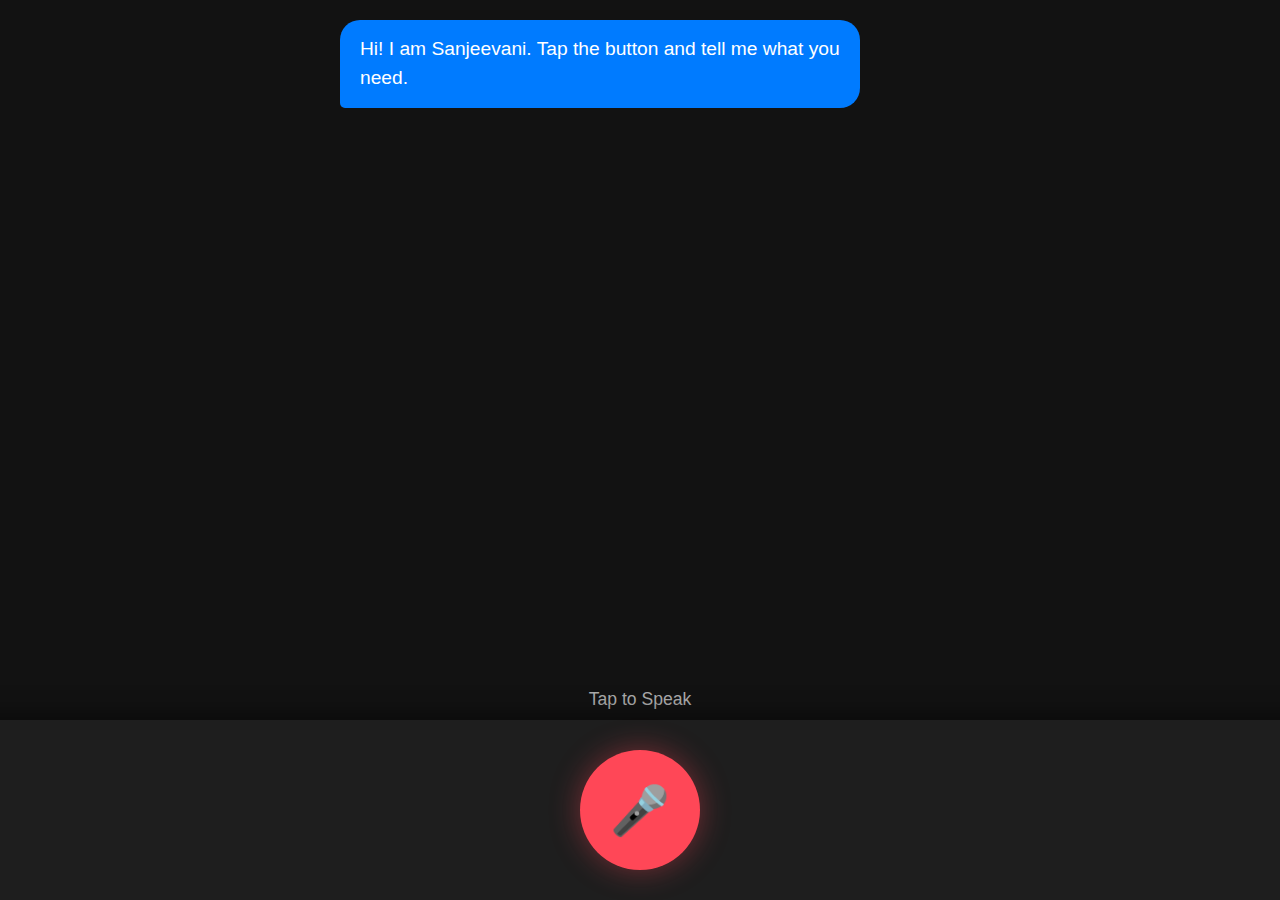
<file: frontend/accessibility.html>
<!DOCTYPE html>
<html lang="en">

<head>
    <meta charset="UTF-8">
    <meta name="viewport" content="width=device-width, initial-scale=1.0">
    <title>Sanjeevani Voice OS</title>
    <style>
        body {
            font-family: 'Segoe UI', Tahoma, Geneva, Verdana, sans-serif;
            background-color: #121212;
            color: #ffffff;
            display: flex;
            flex-direction: column;
            align-items: center;
            height: 100vh;
            margin: 0;
            overflow: hidden;
        }

        #chat-container {
            flex: 1;
            width: 100%;
            max-width: 600px;
            padding: 20px;
            overflow-y: auto;
            display: flex;
            flex-direction: column;
            gap: 15px;
        }

        .message {
            padding: 15px 20px;
            border-radius: 20px;
            font-size: 1.2rem;
            line-height: 1.5;
            max-width: 80%;
        }

        .user-msg {
            background-color: #333;
            align-self: flex-end;
            border-bottom-right-radius: 5px;
        }

        .agent-msg {
            background-color: #007bff;
            /* High contrast blue */
            align-self: flex-start;
            border-bottom-left-radius: 5px;
        }

        #controls {
            width: 100%;
            padding: 30px;
            display: flex;
            justify-content: center;
            background-color: #1e1e1e;
            box-shadow: 0 -5px 20px rgba(0, 0, 0, 0.5);
        }

        #mic-btn {
            width: 120px;
            height: 120px;
            border-radius: 50%;
            border: none;
            background-color: #ff4757;
            color: white;
            font-size: 3rem;
            cursor: pointer;
            box-shadow: 0 0 30px rgba(255, 71, 87, 0.4);
            transition: transform 0.2s, box-shadow 0.2s;
            display: flex;
            align-items: center;
            justify-content: center;
        }

        #mic-btn:active {
            transform: scale(0.95);
        }

        #mic-btn.listening {
            animation: breathe 2s infinite;
            background-color: #f1c40f;
            /* Yellow/Orange for Waiting */
        }

        #mic-btn.speaking {
            animation: pulse 1s infinite;
            background-color: #2ed573;
            /* Green for Speaking */
        }

        @keyframes breathe {
            0% {
                box-shadow: 0 0 0 0 rgba(241, 196, 15, 0.7);
            }

            50% {
                box-shadow: 0 0 0 10px rgba(241, 196, 15, 0.2);
            }

            100% {
                box-shadow: 0 0 0 0 rgba(241, 196, 15, 0);
            }
        }

        @keyframes pulse {
            0% {
                box-shadow: 0 0 0 0 rgba(46, 213, 115, 0.7);
            }

            70% {
                box-shadow: 0 0 0 20px rgba(46, 213, 115, 0);
            }

            100% {
                box-shadow: 0 0 0 0 rgba(46, 213, 115, 0);
            }
        }

        #status-text {
            text-align: center;
            margin-bottom: 10px;
            font-size: 1.1rem;
            color: #aaa;
        }
    </style>
</head>

<body>

    <div id="chat-container">
        <div class="message agent-msg">Hi! I am Sanjeevani. Tap the button and tell me what you need.</div>
    </div>

    <div id="status-text">Tap to Speak</div>
    <div id="controls">
        <button id="mic-btn">🎤</button>
    </div>

    <script>
        // Session ID
        const sessionId = "sess_" + Math.random().toString(36).substr(2, 9);

        // DOM Elements
        const micBtn = document.getElementById('mic-btn');
        const statusText = document.getElementById('status-text');
        const chatContainer = document.getElementById('chat-container');

        // Speech Recognition Setup
        const SpeechRecognition = window.SpeechRecognition || window.webkitSpeechRecognition;
        if (!SpeechRecognition) {
            alert("Voice features not supported in this browser. Please use Chrome.");
        }
        const recognition = new SpeechRecognition();
        recognition.continuous = true; // KEEP LISTENING
        recognition.interimResults = true; // Show text as you speak
        recognition.lang = 'en-US';

        // --- CONFIGURATION ---
        const SILENCE_DELAY = 3000; // 3 seconds of silence to finalize

        // --- STATE MANAGEMENT ---
        let logicalListeningState = false; // The source of truth for "Are we in a session?"
        let silenceTimeoutId = null;
        let finalTranscript = '';

        // TTS Setup
        const synth = window.speechSynthesis;

        function speak(text) {
            if (synth.speaking) synth.cancel();
            const utterance = new SpeechSynthesisUtterance(text);
            utterance.pitch = 1;
            utterance.rate = 1;
            synth.speak(utterance);
        }

        function addMessage(text, sender) {
            const div = document.createElement('div');
            div.className = `message ${sender}-msg`;
            div.textContent = text;
            chatContainer.appendChild(div);
            div.scrollIntoView({ behavior: 'smooth' });
        }

        // --- CORE CONTROL FUNCTIONS ---

        function startSession() {
            if (logicalListeningState) return; // Already running

            logicalListeningState = true;
            finalTranscript = '';

            // update UI
            micBtn.classList.add('listening');
            micBtn.textContent = '🛑';
            statusText.textContent = "Listening... (Go ahead)";

            // Start API
            try {
                recognition.start();
            } catch (e) {
                console.warn("API Start Error (clean):", e);
            }
        }

        function endSession() {
            console.log("Ending Session. Logical State -> False");
            logicalListeningState = false;
            clearTimeout(silenceTimeoutId);

            // Stop API
            recognition.stop();

            // Update UI
            micBtn.classList.remove('listening');
            micBtn.textContent = '🎤';
            statusText.textContent = "Processing...";

            // Process Result
            const textToSend = finalTranscript.trim();
            if (textToSend.length > 0) {
                sendToBackend(textToSend);
            } else {
                statusText.textContent = "Tap to Speak";
            }
        }

        // --- EVENT HANDLERS ---

        micBtn.onclick = () => {
            if (logicalListeningState) {
                // Manual Stop
                endSession();
            } else {
                // Manual Start
                startSession();
            }
        };

        // --- SPEECH API EVENTS ---

        recognition.onstart = () => {
            console.log("API: Started");
            // We do NOT update UI here anymore to avoid flickering. 
            // UI is controlled by startSession/endSession.
        };

        recognition.onend = () => {
            console.log("API: Ended. Logical State:", logicalListeningState);

            if (logicalListeningState) {
                // The browser stopped listening (timeout/network), but WE are not done.
                // Restart immediately.
                console.log("Creating seamless restart...");
                try {
                    recognition.start();
                } catch (e) {
                    console.error("Restart failed:", e);
                    // If we can't restart, we must abort
                    logicalListeningState = false;
                    statusText.textContent = "Error: Mic stopped unexpectedly.";
                    micBtn.classList.remove('listening');
                    micBtn.textContent = '🎤';
                }
            } else {
                // Clean exit, nothing to do here as endSession handled the cleanup
            }
        };

        recognition.onresult = (event) => {
            let interimTranscript = '';

            for (let i = event.resultIndex; i < event.results.length; ++i) {
                if (event.results[i].isFinal) {
                    finalTranscript += event.results[i][0].transcript + ' ';
                } else {
                    interimTranscript += event.results[i][0].transcript;
                }
            }

            // Visual Update
            const display = (finalTranscript + interimTranscript).trim() || "Listening...";
            statusText.textContent = display.slice(-50);

            // RESET SILENCE TIMER
            // Every time the user speaks, we push back the finish line
            clearTimeout(silenceTimeoutId);
            silenceTimeoutId = setTimeout(() => {
                console.log("Silence limit reached (" + SILENCE_DELAY + "ms). Auto-submitting.");
                endSession();
            }, SILENCE_DELAY);
        };

        async function sendToBackend(text) {
            console.log("User said:", text);
            addMessage(text, 'user');
            statusText.textContent = "Thinking...";

            try {
                const res = await fetch('/api/chat', {
                    method: 'POST',
                    headers: { 'Content-Type': 'application/json' },
                    body: JSON.stringify({ session_id: sessionId, message: text })
                });

                const data = await res.json();
                const reply = data.response;

                addMessage(reply, 'agent');
                speak(reply);

                statusText.textContent = "Tap to Speak";

            } catch (err) {
                console.error(err);
                addMessage("I'm having trouble connecting to the server.", 'agent');
                statusText.textContent = "Error";
            }
        }

        recognition.onerror = (event) => {
            console.error("Speech Error", event.error);
            // Ignore 'no-speech' errors which happen if silence is detected by browser
            if (event.error !== 'no-speech') {
                statusText.textContent = "Error listening. Try again.";
            }
        };
    </script>
</body>

</html>
</file>
